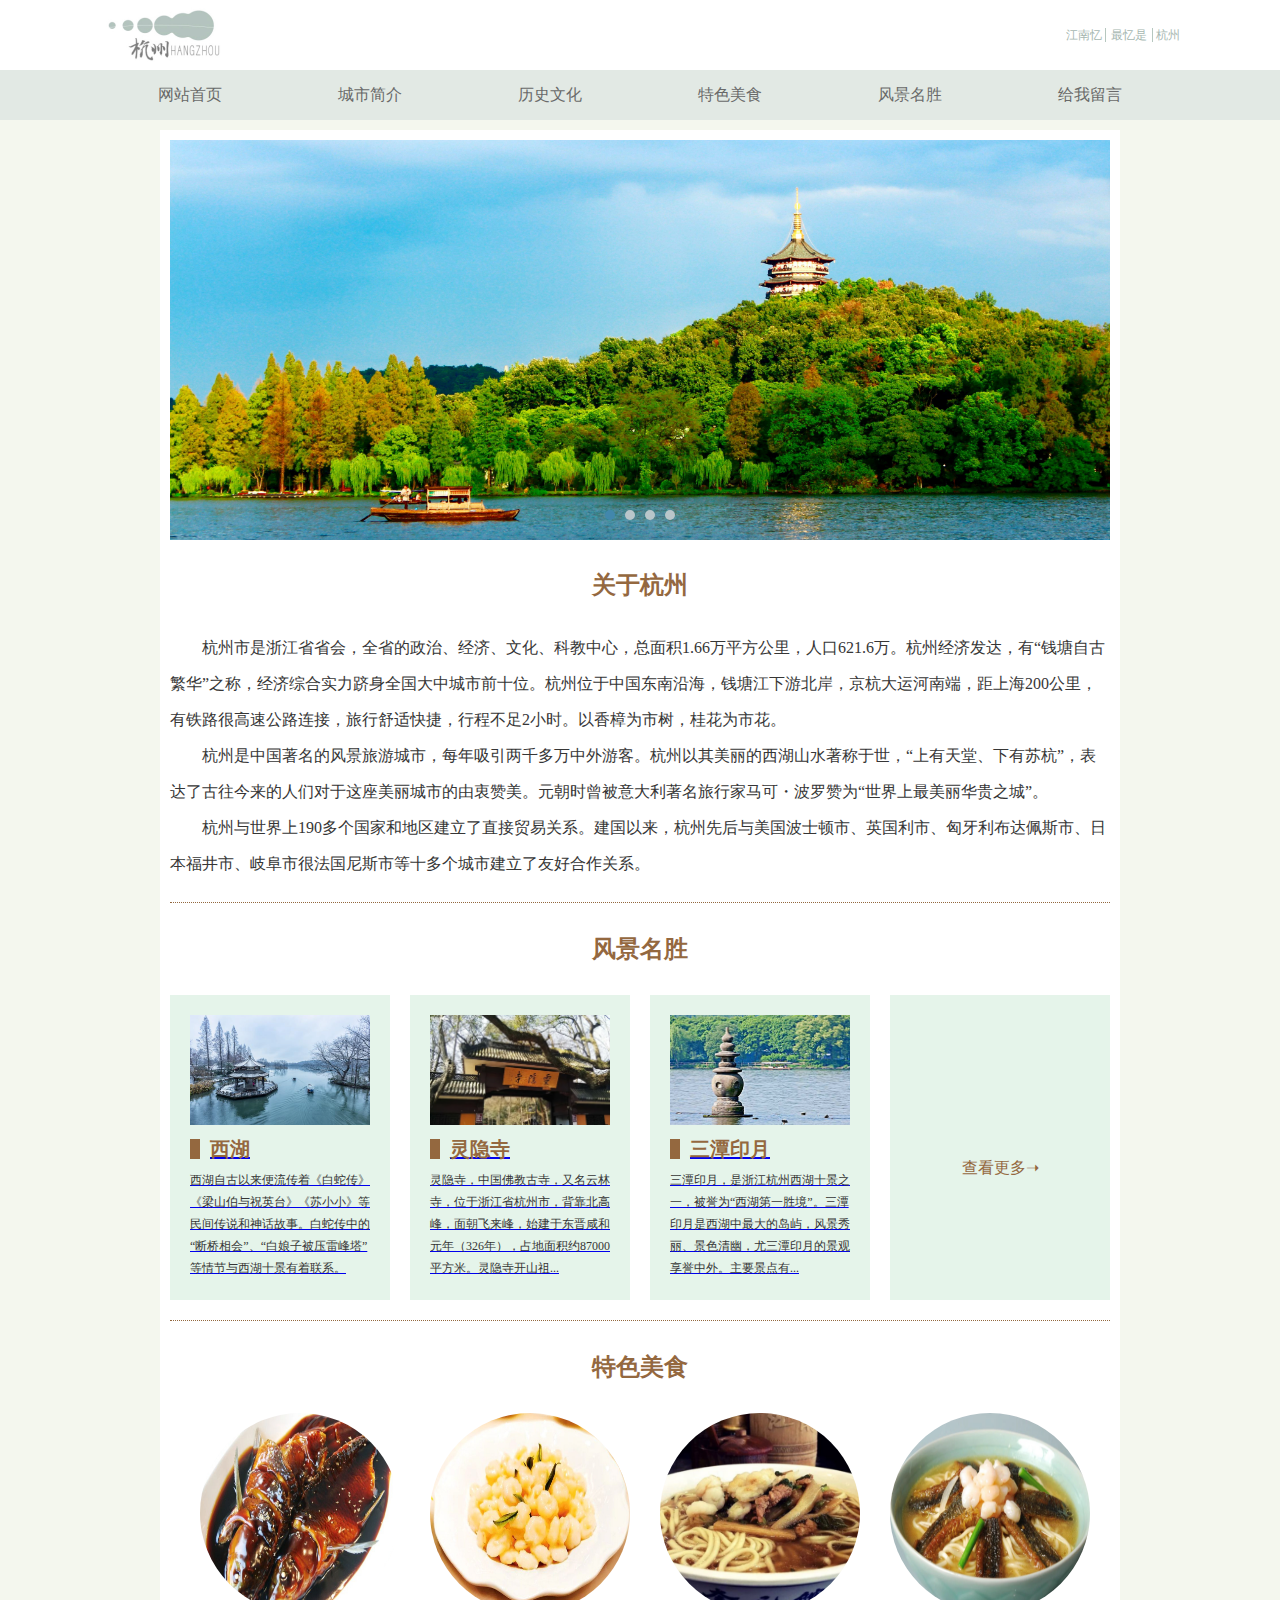
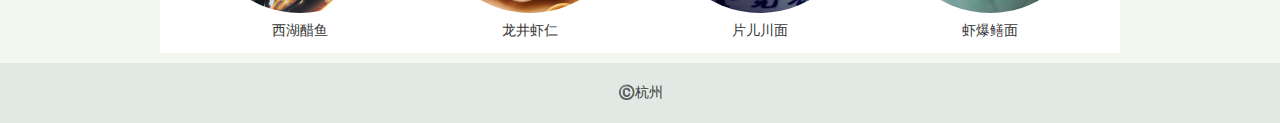
<file: index.html>
<!DOCTYPE html>
<html lang="en">

<head>
    <meta charset="UTF-8">
    <title>欢迎来到杭州 的网页</title>
    <!-- 引入css -->
    <link rel="stylesheet" href="./css/style.css">
    <link rel="stylesheet" href="./css/index.css">
</head>

<body>
    <!-- 头部logo -->
    <header>
        <div id="heard_box">
            <img class="logo" src="./images/logo.jpeg" alt="">
            <div id="heard_right">
                <span>江南忆</span>
                <span>最忆是</span>
                <span>杭州</span>
            </div>
        </div>
    </header>
    <!-- 导航栏 -->
    <nav>
        <ul>
            <li>
                <a href="./index.html">网站首页</a>
            </li>
            <li>
                <a href="./city.html">城市简介</a>
            </li>
            <li>
                <a href="./history.html">历史文化</a>
            </li>
            <li>
                <a href="./food.html">特色美食</a>
            </li>
            <li>
                <a href="#">风景名胜</a>
            </li>
            <li>
                <a href="#">给我留言</a>
            </li>
        </ul>
    </nav>
    <!-- 中间内容区域 -->
    <main>
        <!-- 轮播图模块 -->
        <div id="lunbotu">
            <div id="banner">
                <ul class="img-list">
                    <li><img src="./images/banner.png" alt=""></li>
                    <li><img src="./images/banner1.png" alt=""></li>

                    <li><img src="./images/banner2.png" alt=""></li>

                    <li><img src="./images/banner3.png" alt=""></li>
                </ul>
                <div class="arrow">
                    <a href="javascript:;" class="prev">
                        < </a>
                            <a href="javascript:;" class="next"> > </a>
                </div>
                <ul class="circle-list">
                    <li class="circle active"></li>
                    <li class="circle"></li>
                    <li class="circle"></li>
                    <li class="circle"></li>
                </ul>
            </div>
        </div>
        <!-- 城市简介 -->
        <div class="city">
            <h1 class="city_h1">关于杭州</h1>
            <p>
                杭州市是浙江省省会，全省的政治、经济、文化、科教中心，总面积1.66万平方公里，人口621.6万。杭州经济发达，有“钱塘自古繁华”之称，经济综合实力跻身全国大中城市前十位。杭州位于中国东南沿海，钱塘江下游北岸，京杭大运河南端，距上海200公里，有铁路很高速公路连接，旅行舒适快捷，行程不足2小时。以香樟为市树，桂花为市花。
            </p>
            <p>
                杭州是中国著名的风景旅游城市，每年吸引两千多万中外游客。杭州以其美丽的西湖山水著称于世，“上有天堂、下有苏杭”，表达了古往今来的人们对于这座美丽城市的由衷赞美。元朝时曾被意大利著名旅行家马可・波罗赞为“世界上最美丽华贵之城”。
            </p>
            <p>
                杭州与世界上190多个国家和地区建立了直接贸易关系。建国以来，杭州先后与美国波士顿市、英国利市、匈牙利布达佩斯市、日本福井市、岐阜市很法国尼斯市等十多个城市建立了友好合作关系。
            </p>
        </div>
        <!-- 杭州美景 -->
        <div id="hz_scene">
            <h1 class="city_h1">风景名胜</h1>
            <ul>
                <li>
                    <a href="./dif1.html">
                        <img src="./images/f1.png" alt="">
                        <h2>
                            西湖
                        </h2>
                        <p>西湖自古以来便流传着《白蛇传》《梁山伯与祝英台》《苏小小》等民间传说和神话故事。白蛇传中的“断桥相会”、“白娘子被压雷峰塔”等情节与西湖十景有着联系。</p>
                    </a>
                </li>
                <li>
                    <a href="./dif2.html">
                        <img src="./images/f2.png" alt="">
                        <h2>
                            灵隐寺
                        </h2>
                        <p>
                            灵隐寺，中国佛教古寺，又名云林寺，位于浙江省杭州市，背靠北高峰，面朝飞来峰，始建于东晋咸和元年（326年），占地面积约87000平方米。灵隐寺开山祖...
                        </p>
                    </a>
                </li>
                <li>
                    <a href="./dif3.html">
                        <img src="./images/f3.png" alt="">

                        <h2>三潭印月</h2>
                        <p>
                            三潭印月，是浙江杭州西湖十景之一，被誉为“西湖第一胜境”。三潭印月是西湖中最大的岛屿，风景秀丽、景色清幽，尤三潭印月的景观享誉中外。主要景点有...
                        </p>
                    </a>
                </li>
                <li class="more">
                    <a href="./dif4.html">
                        <span><a href="#">查看更多➝</a></span></a>
                </li>
            </ul>
        </div>
        <!-- 杭州美食 -->
        <div id="hz_food">
            <h1 class="city_h1">特色美食</h1>
            <ul>
                <li>
                    <img src="./images/food1.png" alt="">
                    <p>
                        西湖醋鱼
                    </p>
                </li>
                <li>
                    <img src="./images/food2.png" alt="">
                    <p>
                        龙井虾仁
                    </p>
                </li>
                <li>
                    <img src="./images/food3.png" alt="">
                    <p>
                        片儿川面
                    </p>
                </li>
                <li>
                    <img src="./images/food4.png" alt="">
                    <p>
                        虾爆鳝面
                    </p>
                </li>
            </ul>
        </div>
    </main>
    <footer>
        <p>
            ©️杭州
        </p>
    </footer>
</body>

</html>
<script src="./js/index.js"></script>
</file>
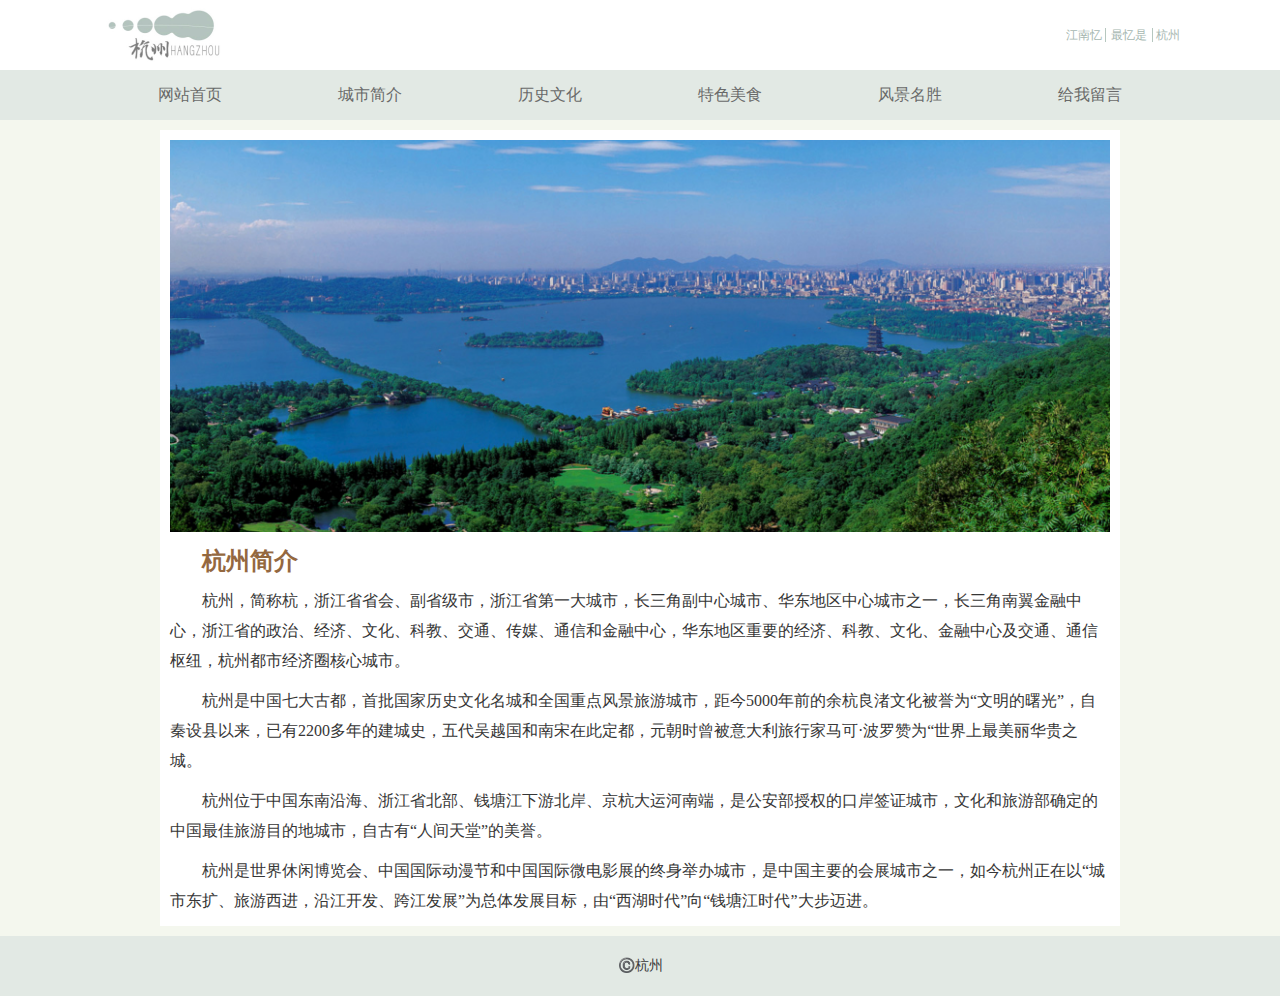
<file: city.html>
<!DOCTYPE html>
<html lang="en">

<head>
    <meta charset="UTF-8">
    <title>杭州</title>
    <!-- 引入css -->
    <link rel="stylesheet" href="./css/style.css">
    <link rel="stylesheet" href="./css/city.css">
</head>

<body>
    <!-- 头部logo -->
    <header>
        <div id="heard_box">
            <img class="logo" src="./images/logo.jpeg" alt="">
            <div id="heard_right">
                <span>江南忆</span>
                <span>最忆是</span>
                <span>杭州</span>
            </div>
        </div>
    </header>
    <!-- 导航栏 -->
    <nav>
        <ul>
            <li>
                <a href="./index.html">网站首页</a>
            </li>
            <li>
                <a href="./city.html">城市简介</a>
            </li>
            <li>
                <a href="./history.html">历史文化</a>
            </li>
            <li>
                <a href="./food.html">特色美食</a>
            </li>
            <li>
                <a href="#">风景名胜</a>
            </li>
            <li>
                <a href="#">给我留言</a>
            </li>
        </ul>
    </nav>

    <!-- 中间内容区域 -->
    <main>
        <div id="banner">
            <img src="./images/banner4.png" alt="">

        </div>
        <!-- 杭州简介 -->
        <div class="city">
            <h1 class="city_h1">杭州简介</h1>
            <p>
                杭州，简称杭，浙江省省会、副省级市，浙江省第一大城市，长三角副中心城市、华东地区中心城市之一，长三角南翼金融中心，浙江省的政治、经济、文化、科教、交通、传媒、通信和金融中心，华东地区重要的经济、科教、文化、金融中心及交通、通信枢纽，杭州都市经济圈核心城市。
            </p>
            <p>
                杭州是中国七大古都，首批国家历史文化名城和全国重点风景旅游城市，距今5000年前的余杭良渚文化被誉为“文明的曙光”，自秦设县以来，已有2200多年的建城史，五代吴越国和南宋在此定都，元朝时曾被意大利旅行家马可·波罗赞为“世界上最美丽华贵之城。
            </p>
            <p>
                杭州位于中国东南沿海、浙江省北部、钱塘江下游北岸、京杭大运河南端，是公安部授权的口岸签证城市，文化和旅游部确定的中国最佳旅游目的地城市，自古有“人间天堂”的美誉。
            </p>
            <p>
                杭州是世界休闲博览会、中国国际动漫节和中国国际微电影展的终身举办城市，是中国主要的会展城市之一，如今杭州正在以“城市东扩、旅游西进，沿江开发、跨江发展”为总体发展目标，由“西湖时代”向“钱塘江时代”大步迈进。
            </p>
        </div>
    </main>
    <footer>
        <p>
            ©️杭州
        </p>
    </footer>
</body>

</html>
<script src="./js/index.js"></script>
</file>
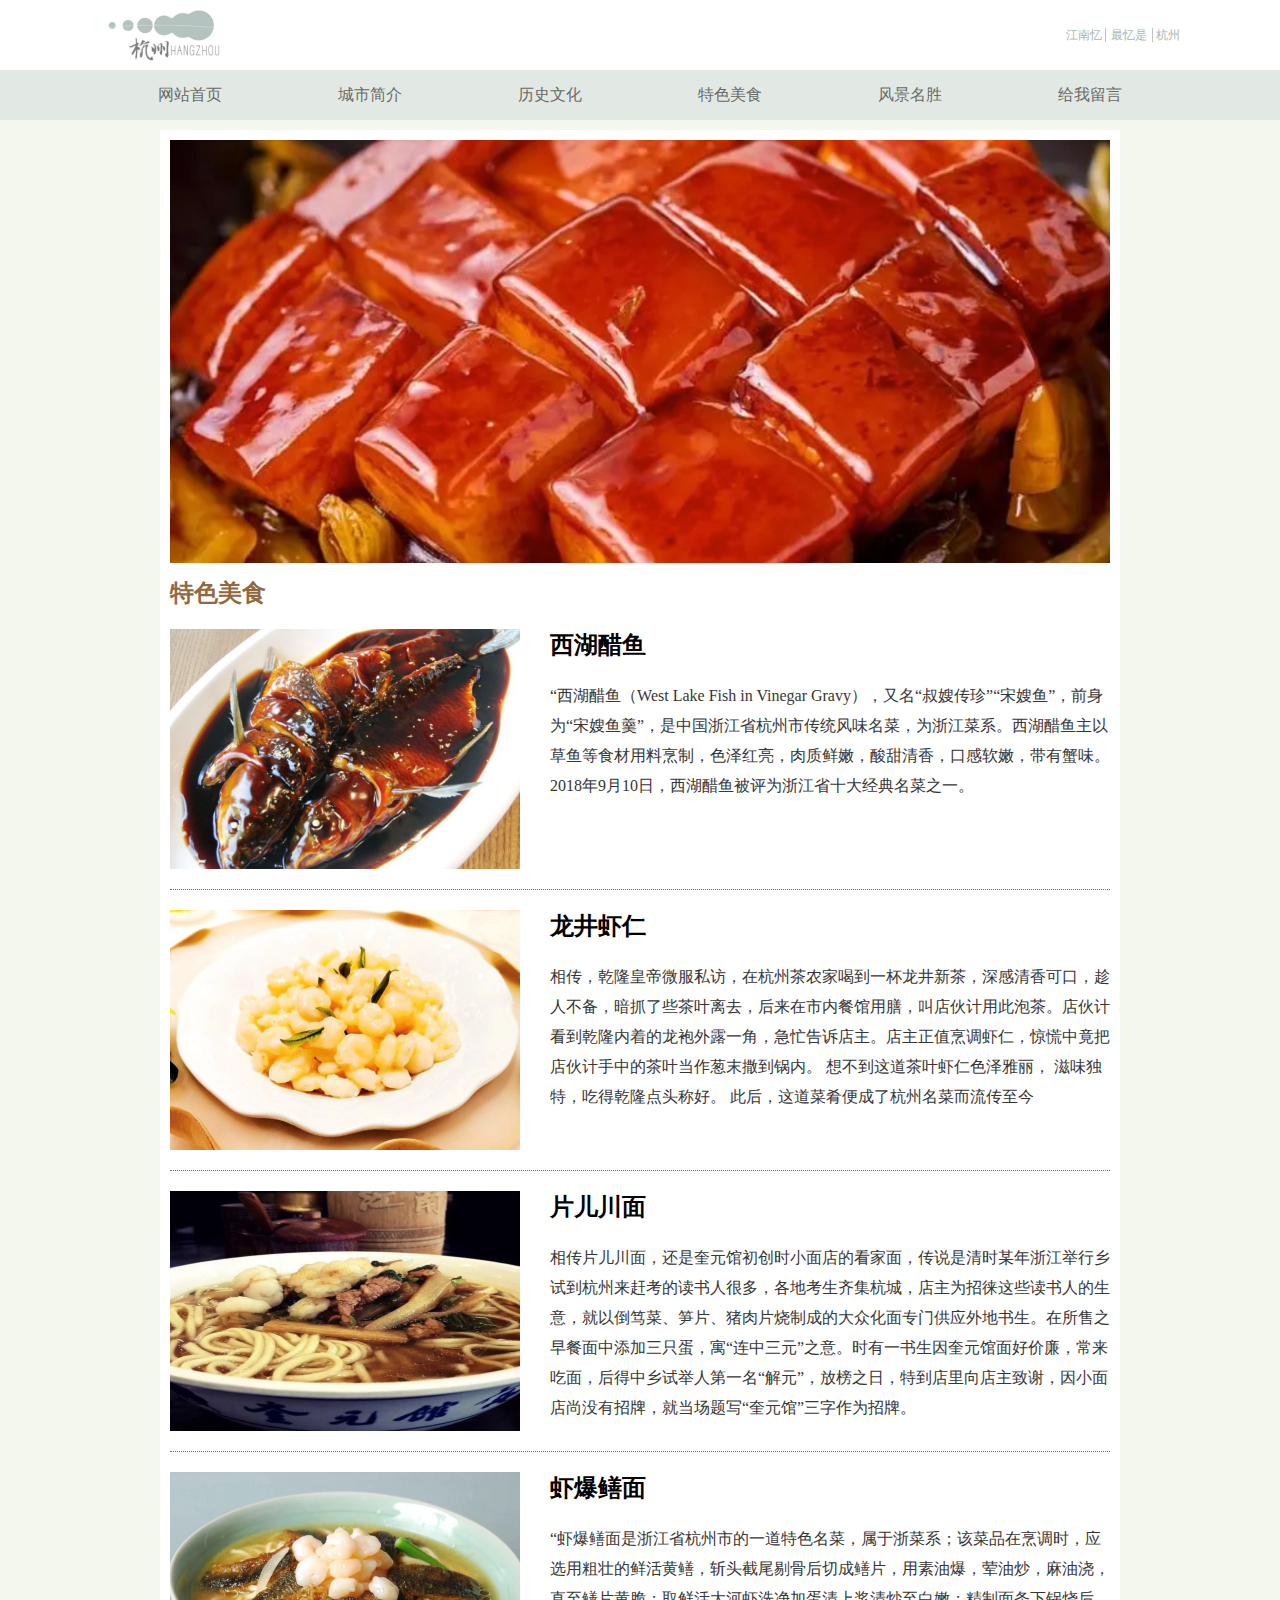
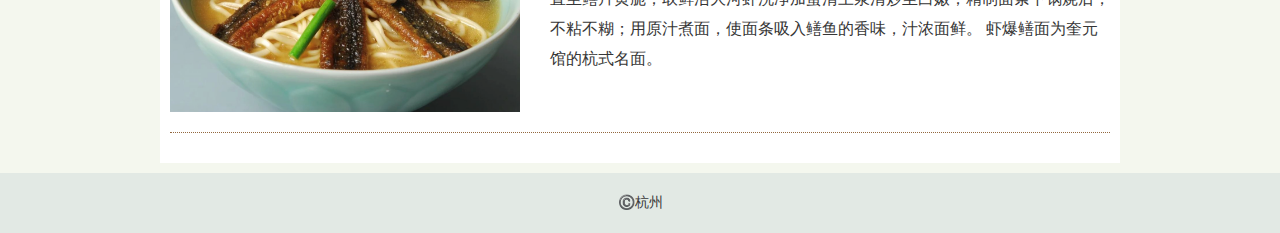
<file: food.html>
<!DOCTYPE html>
<html lang="en">

<head>
    <meta charset="UTF-8">
    <title>杭州</title>
    <!-- 引入css -->
    <link rel="stylesheet" href="./css/style.css">
    <link rel="stylesheet" href="./css/food.css">

</head>

<body>
    <!-- 头部logo -->
    <header>
        <div id="heard_box">
            <img class="logo" src="./images/logo.jpeg" alt="">
            <div id="heard_right">
                <span>江南忆</span>
                <span>最忆是</span>
                <span>杭州</span>
            </div>
        </div>
    </header>
    <!-- 导航栏 -->
    <nav>
        <ul>
            <li>
                <a href="./index.html">网站首页</a>
            </li>
            <li>
                <a href="./city.html">城市简介</a>
            </li>
            <li>
                <a href="./history.html">历史文化</a>
            </li>
            <li>
                <a href="./food.html">特色美食</a>
            </li>
            <li>
                <a href="#">风景名胜</a>
            </li>
            <li>
                <a href="#">给我留言</a>
            </li>
        </ul>
    </nav>

    <!-- 中间内容区域 -->
    <main>
        <div id="banner">
            <img src="./images/banner6.png" alt="">
        </div>
        <!-- 杭州简介 -->
        <div class="city">
            <h1 class="city_h1">特色美食</h1>
            <ul>
                <li>
                    <img src="./images/food1.png" alt="">
                    <div id="food_title">
                        <h3>西湖醋鱼</h3>
                        <p>
                            “西湖醋鱼（West Lake Fish in Vinegar
                            Gravy），又名“叔嫂传珍”“宋嫂鱼”，前身为“宋嫂鱼羹”，是中国浙江省杭州市传统风味名菜，为浙江菜系。西湖醋鱼主以草鱼等食材用料烹制，色泽红亮，肉质鲜嫩，酸甜清香，口感软嫩，带有蟹味。2018年9月10日，西湖醋鱼被评为浙江省十大经典名菜之一。
                        </p>
                    </div>
                </li>
                <li>
                    <img src="./images/food2.png" alt="">
                    <div id="food_title">
                        <h3>龙井虾仁</h3>
                        <p>
                            相传，乾隆皇帝微服私访，在杭州茶农家喝到一杯龙井新茶，深感清香可口，趁人不备，暗抓了些茶叶离去，后来在市内餐馆用膳，叫店伙计用此泡茶。店伙计看到乾隆内着的龙袍外露一角，急忙告诉店主。店主正值烹调虾仁，惊慌中竟把店伙计手中的茶叶当作葱末撒到锅内。
                            想不到这道茶叶虾仁色泽雅丽， 滋味独特，吃得乾隆点头称好。
                            此后，这道菜肴便成了杭州名菜而流传至今
                        </p>
                    </div>
                </li>
                <li>
                    <img src="./images/food3.png" alt="">
                    <div id="food_title">
                        <h3>片儿川面</h3>
                        <p>
                            相传片儿川面，还是奎元馆初创时小面店的看家面，传说是清时某年浙江举行乡试到杭州来赶考的读书人很多，各地考生齐集杭城，店主为招徕这些读书人的生意，就以倒笃菜、笋片、猪肉片烧制成的大众化面专门供应外地书生。在所售之早餐面中添加三只蛋，寓“连中三元”之意。时有一书生因奎元馆面好价廉，常来吃面，后得中乡试举人第一名“解元”，放榜之日，特到店里向店主致谢，因小面店尚没有招牌，就当场题写“奎元馆”三字作为招牌。

                        </p>
                    </div>
                </li>
                <li>
                    <img src="./images/food4.png" alt="">
                    <div id="food_title">
                        <h3>
                            虾爆鳝面
                        </h3>
                        <p>
                            “虾爆鳝面是浙江省杭州市的一道特色名菜，属于浙菜系；该菜品在烹调时，应选用粗壮的鲜活黄鳝，斩头截尾剔骨后切成鳝片，用素油爆，荤油炒，麻油浇，直至鳝片黄脆；取鲜活大河虾洗净加蛋清上浆清炒至白嫩；精制面条下锅烧后，不粘不糊；用原汁煮面，使面条吸入鳝鱼的香味，汁浓面鲜。
                            虾爆鳝面为奎元馆的杭式名面。
                        </p>
                    </div>
                </li>
            </ul>
        </div>
    </main>
    <footer>
        <p>
            ©️杭州
        </p>
    </footer>
</body>

</html>
<script src="./js/index.js"></script>
</file>
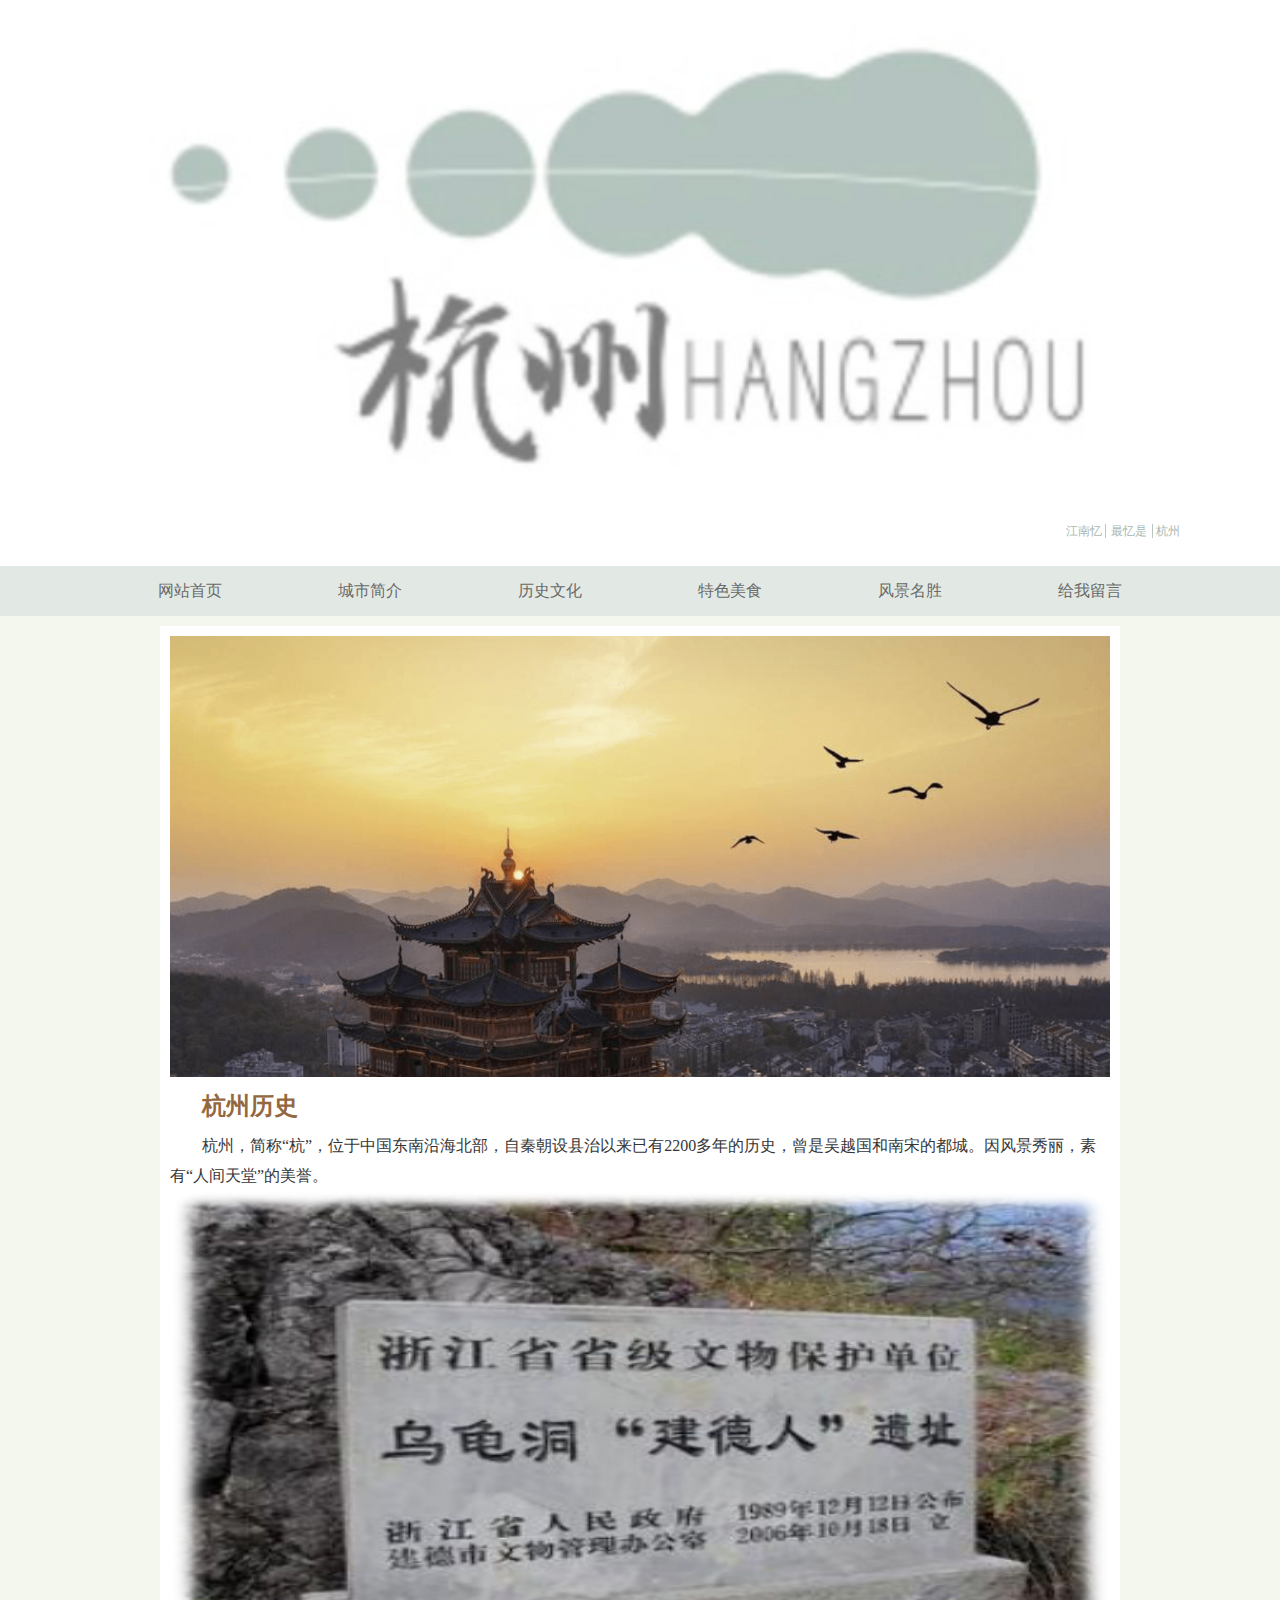
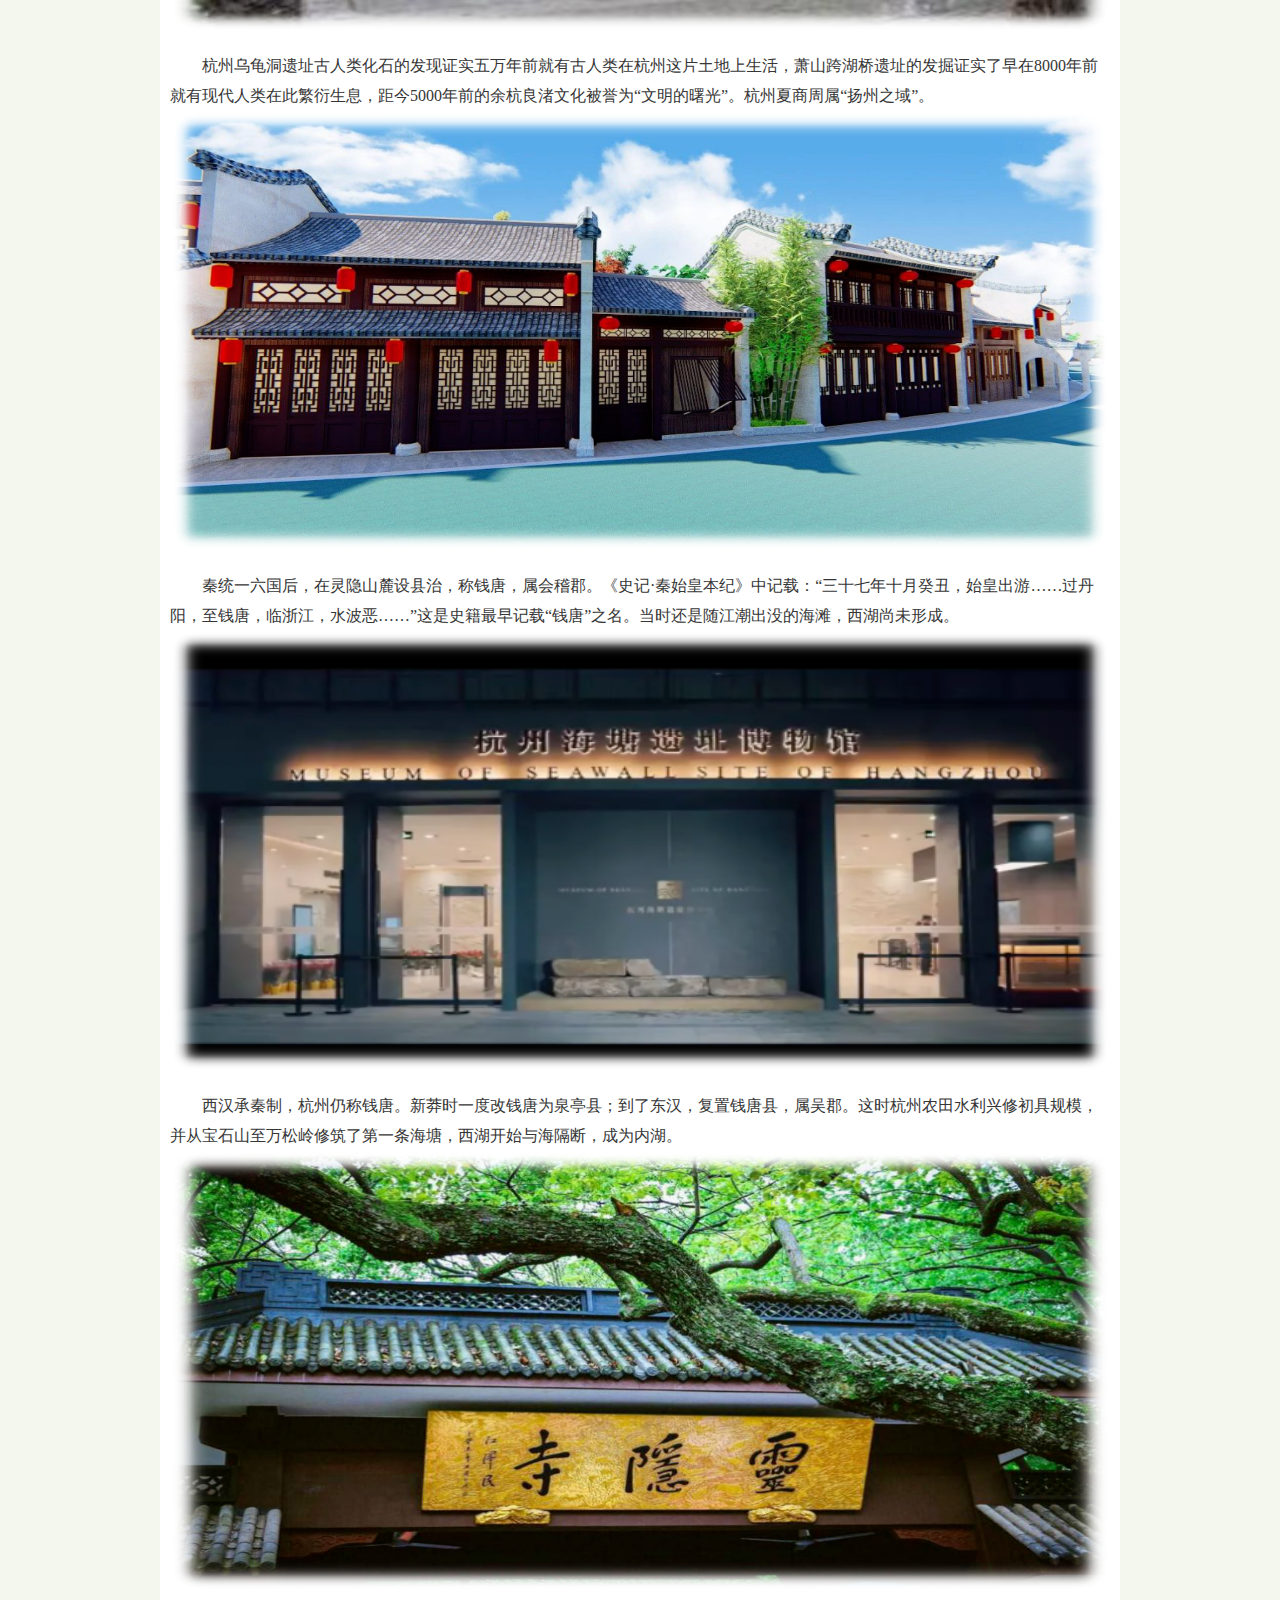
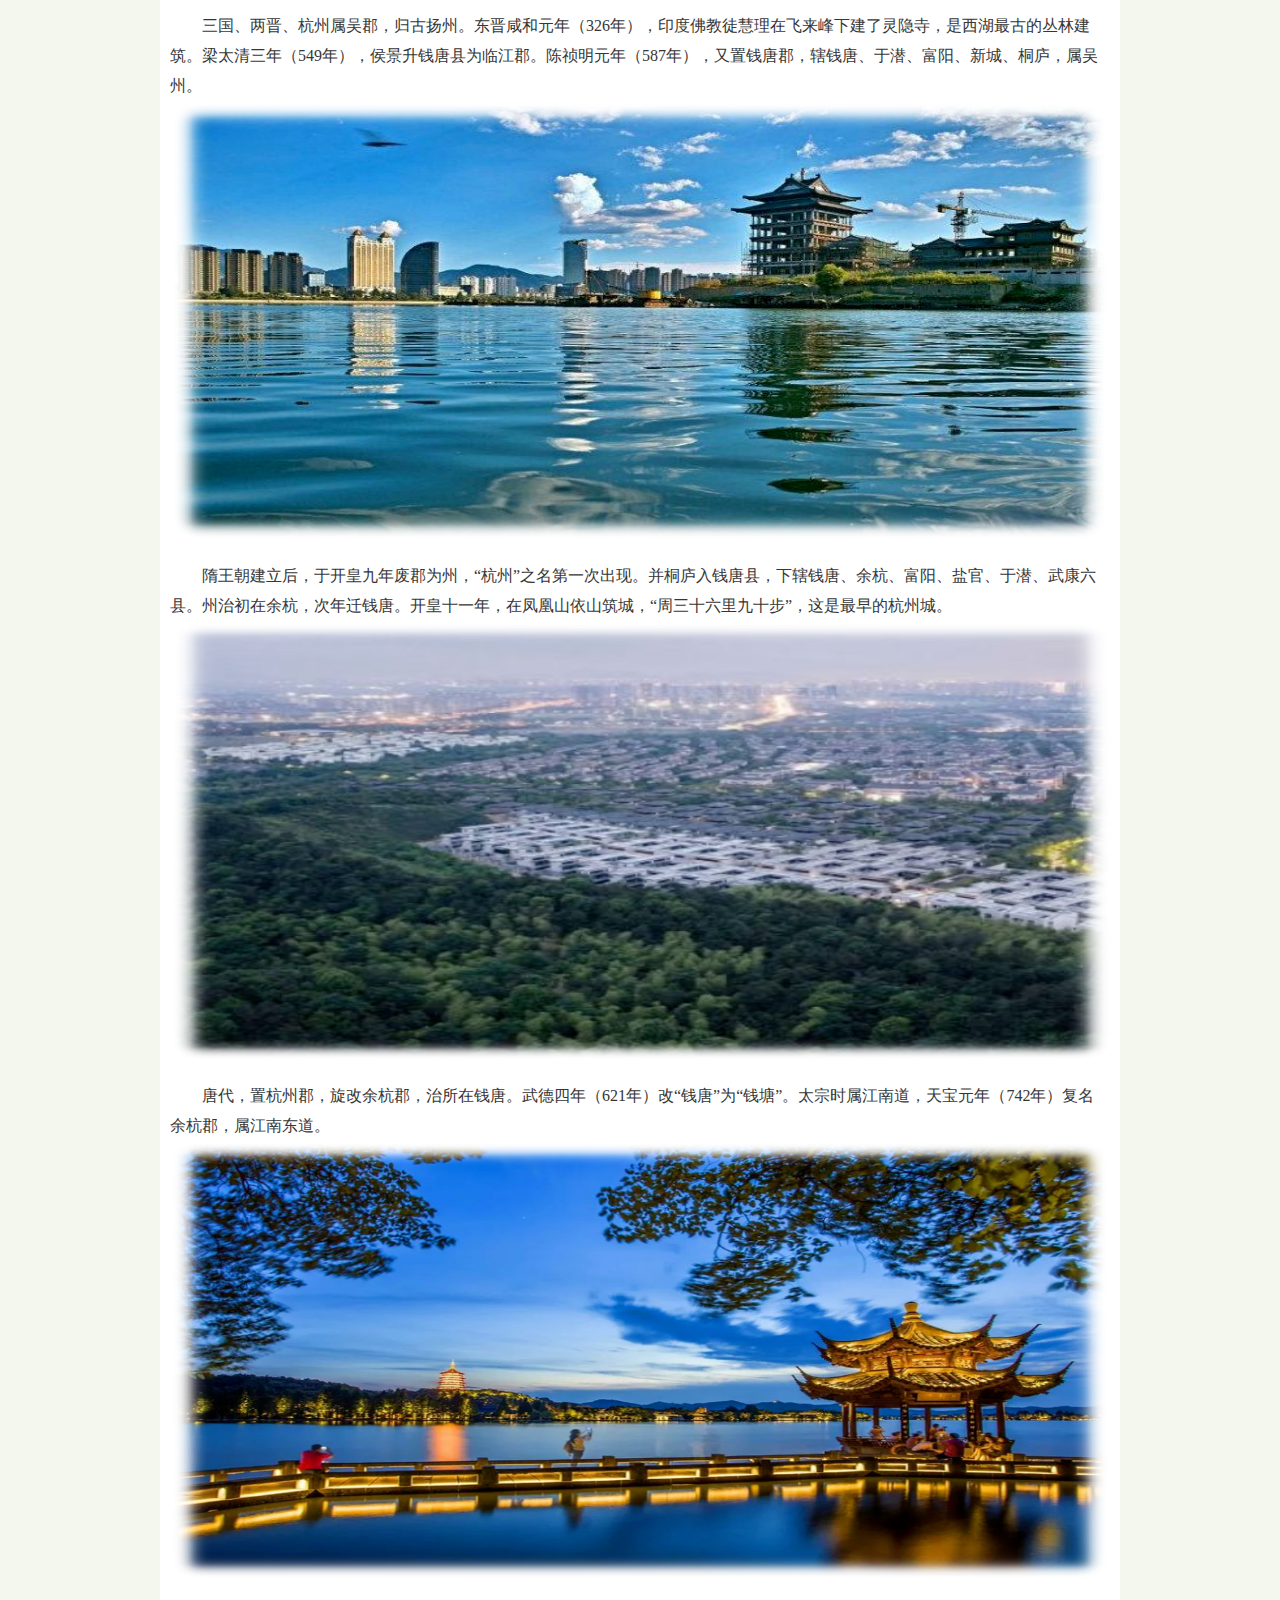
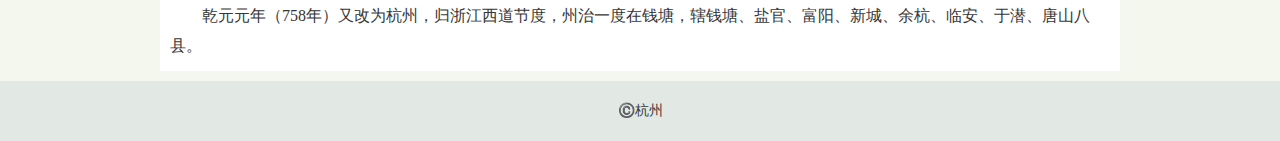
<file: history.html>
<!DOCTYPE html>
<html lang="en">

<head>
    <meta charset="UTF-8">
    <title>杭州</title>
    <!-- 引入css -->
    <link rel="stylesheet" href="./css/style.css">
    <link rel="stylesheet" href="./css/history.css">

    <style>
        /* 动画效果 */
        @keyframes fadeIn {
            0% {
                opacity: 0;
                transform: scale(0.8);
            }
            100% {
                opacity: 1;
                transform: scale(1);
            }
        }

        .animated-img {
            width: 100%;
            height: auto;
            animation: fadeIn 1.5s ease-out;
        }
    </style>
</head>

<body>
    <!-- 头部logo -->
    <header>
        <div id="heard_box">
            <img class="logo animated-img" src="./images/logo.jpeg" alt="">
            <div id="heard_right">
                <span>江南忆</span>
                <span>最忆是</span>
                <span>杭州</span>
            </div>
        </div>
    </header>
    <!-- 导航栏 -->
    <nav>
        <ul>
            <li>
                <a href="./index.html">网站首页</a>
            </li>
            <li>
                <a href="./city.html">城市简介</a>
            </li>
            <li>
                <a href="./history.html">历史文化</a>
            </li>
            <li>
                <a href="./food.html">特色美食</a>
            </li>
            <li>
                <a href="./scenery.html">风景名胜</a>
            </li>
            <li>
                <a href="./message.html">给我留言</a>
            </li>
        </ul>
    </nav>

    <!-- 中间内容区域 -->
    <main>
        <div id="banner">
            <img class="animated-img" src="./images/banner5.png" alt="">
        </div>
        <!-- 杭州简介 -->
        <div class="city">
            <h1 class="city_h1">杭州历史</h1>
            <p>
                杭州，简称“杭”，位于中国东南沿海北部，自秦朝设县治以来已有2200多年的历史，曾是吴越国和南宋的都城。因风景秀丽，素有“人间天堂”的美誉。
            </p>
            <img class="animated-img" src="./images/ho.png" alt="">
            <p>
                杭州乌龟洞遗址古人类化石的发现证实五万年前就有古人类在杭州这片土地上生活，萧山跨湖桥遗址的发掘证实了早在8000年前就有现代人类在此繁衍生息，距今5000年前的余杭良渚文化被誉为“文明的曙光”。杭州夏商周属“扬州之域”。
            </p>
            <img class="animated-img" src="./images/ho2.png" alt="">
            <p>
                秦统一六国后，在灵隐山麓设县治，称钱唐，属会稽郡。《史记·秦始皇本纪》中记载：“三十七年十月癸丑，始皇出游……过丹阳，至钱唐，临浙江，水波恶……”这是史籍最早记载“钱唐”之名。当时还是随江潮出没的海滩，西湖尚未形成。
            </p>
            <img class="animated-img" src="./images/ho3.png" alt="">
            <p>
                西汉承秦制，杭州仍称钱唐。新莽时一度改钱唐为泉亭县；到了东汉，复置钱唐县，属吴郡。这时杭州农田水利兴修初具规模，并从宝石山至万松岭修筑了第一条海塘，西湖开始与海隔断，成为内湖。
            </p>
            <img class="animated-img" src="./images/ho4.png" alt="">
            <p>
                三国、两晋、杭州属吴郡，归古扬州。东晋咸和元年（326年），印度佛教徒慧理在飞来峰下建了灵隐寺，是西湖最古的丛林建筑。梁太清三年（549年），侯景升钱唐县为临江郡。陈祯明元年（587年），又置钱唐郡，辖钱唐、于潜、富阳、新城、桐庐，属吴州。
            </p>
            <img class="animated-img" src="./images/ho5.png" alt="">
            <p>
                隋王朝建立后，于开皇九年废郡为州，“杭州”之名第一次出现。并桐庐入钱唐县，下辖钱唐、余杭、富阳、盐官、于潜、武康六县。州治初在余杭，次年迁钱唐。开皇十一年，在凤凰山依山筑城，“周三十六里九十步”，这是最早的杭州城。
            </p>
            <img class="animated-img" src="./images/h06.png" alt="">
            <p>
                唐代，置杭州郡，旋改余杭郡，治所在钱唐。武德四年（621年）改“钱唐”为“钱塘”。太宗时属江南道，天宝元年（742年）复名余杭郡，属江南东道。
            </p>
            <img class="animated-img" src="./images/ho7.png" alt="">
            <p>
                乾元元年（758年）又改为杭州，归浙江西道节度，州治一度在钱塘，辖钱塘、盐官、富阳、新城、余杭、临安、于潜、唐山八县。
            </p>
        </div>
    </main>

    <footer>
        <p>
            ©️杭州
        </p>
    </footer>
</body>

</html>
<script src="./js/index.js"></script>
</file>
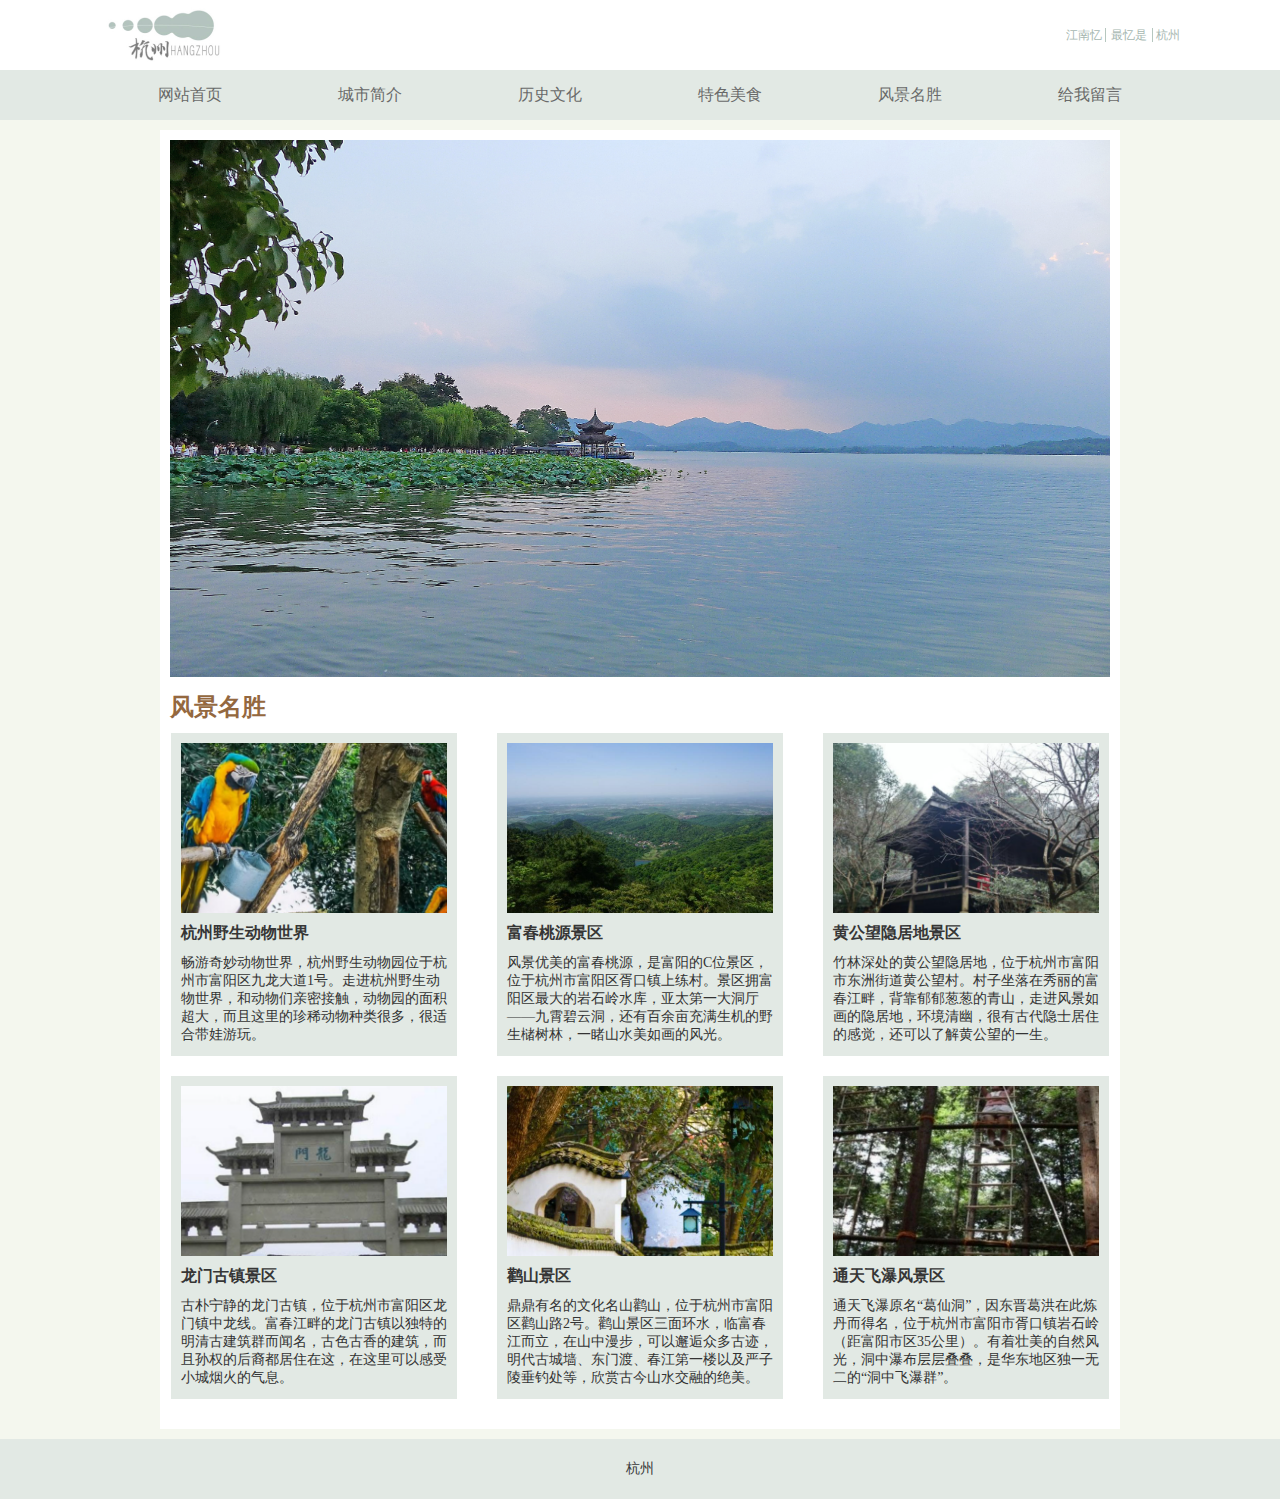
<file: scenery.html>
<!DOCTYPE html>
<html lang="en">
<head>
    <meta charset="UTF-8">
    <title>杭州</title>
    <!-- 引入css -->
    <link rel="stylesheet" href="./css/style.css">
    <link rel="stylesheet" href="./css/scenery.css">
    <style>
        /* 添加鼠标移入图片时的缩放动画效果 */
        .scenery_list img {
            transition: transform 0.5s ease; /* 平滑过渡效果 */
            width: 100%; /* 设置图片宽度为100% */
            height: auto; /* 设置图片高度自适应 */
        }
        .scenery_list img:hover {
            transform: scale(1.1); /* 鼠标移入时放大到1.1倍 */
        }
    </style>
</head>
<body>
    <!-- 头部logo -->
    <header>
        <div id="heard_box">
            <img class="logo" src="./images/logo.jpeg" alt="">
            <div id="heard_right">
                <span>江南忆</span>
                <span>最忆是</span>
                <span>杭州</span>
            </div>
        </div>
    </header>
    <!-- 导航栏 -->
    <nav>
        <ul>
            <li><a href="./index.html">网站首页</a></li>
            <li><a href="./city.html">城市简介</a></li>
            <li><a href="./history.html">历史文化</a></li>
            <li><a href="./food.html">特色美食</a></li>
            <li><a href="./scenery.html">风景名胜</a></li>
            <li><a href="./message.html">给我留言</a></li>
        </ul>
    </nav>
    <!-- 中间内容区域 -->
    <main>
        <div id="banner">
            <img src="./images/banner8.jpeg" alt="">
        </div>
        <!-- 杭州简介 -->
        <div class="scenery">
        	<h1 class="scenery_h1">风景名胜</h1>
            <ul class="scenery_list">
                <li>
                    <img src="./images/scenery1.png" alt="">
                    <p>
                        杭州野生动物世界
                    </p>
                    <p>
                        畅游奇妙动物世界，杭州野生动物园位于杭州市富阳区九龙大道1号。走进杭州野生动物世界，和动物们亲密接触，动物园的面积超大，而且这里的珍稀动物种类很多，很适合带娃游玩。
                    </p>
                </li>
                <li>
                    <img src="./images/scenery2.png" alt="">
                    <p>
                        富春桃源景区
                    </p>
                    <p>
                        风景优美的富春桃源，是富阳的C位景区，位于杭州市富阳区胥口镇上练村。景区拥富阳区最大的岩石岭水库，亚太第一大洞厅——九霄碧云洞，还有百余亩充满生机的野生槠树林，一睹山水美如画的风光。
                    </p>
                </li>
                <li>
                    <img src="./images/scenery3.png" alt="">
                    <p>
                        黄公望隐居地景区
                    </p>
                    <p>
                        竹林深处的黄公望隐居地，位于杭州市富阳市东洲街道黄公望村。村子坐落在秀丽的富春江畔，背靠郁郁葱葱的青山，走进风景如画的隐居地，环境清幽，很有古代隐士居住的感觉，还可以了解黄公望的一生。
                    </p>
                </li>
                <li>
                    <img src="./images/scenery4.png" alt="">
                    <p>
                        龙门古镇景区
                    </p>
                    <p>
                        古朴宁静的龙门古镇，位于杭州市富阳区龙门镇中龙线。富春江畔的龙门古镇以独特的明清古建筑群而闻名，古色古香的建筑，而且孙权的后裔都居住在这，在这里可以感受小城烟火的气息。
                    </p>
                </li>
                <li>
                    <img src="./images/scenery5.png" alt="">
                    <p>
                        鹳山景区
                    </p>
                    <p>
                        鼎鼎有名的文化名山鹳山，位于杭州市富阳区鹳山路2号。鹳山景区三面环水，临富春江而立，在山中漫步，可以邂逅众多古迹，明代古城墙、东门渡、春江第一楼以及严子陵垂钓处等，欣赏古今山水交融的绝美。
                    </p>
                </li>
                <li>
                    <img src="./images/scenery6.png" alt="">
                    <p>
                        通天飞瀑风景区
                    </p>
                    <p>
                        通天飞瀑原名“葛仙洞”，因东晋葛洪在此炼丹而得名，位于杭州市富阳市胥口镇岩石岭（距富阳市区35公里）。有着壮美的自然风光，洞中瀑布层层叠叠，是华东地区独一无二的“洞中飞瀑群”。
                    </p>
                </li>
            </ul>
        </div>
    </main>
    <footer>
        <p>️杭州</p>
    </footer>
</body>
</html>
</file>
<file: css/style.css>
/* 清除默认格式 */
* {
    margin: 0px;
    padding: 0px;
    list-style: none;
}
html{
    background-color: #F4F7EE;
}
/* 头部logo */
header {
    padding: 5px 0px;
    background-color: #FFFFFF;
}

.logo {
    float: left;
    height: 60px;
}

#heard_box {
    width: 1080px;
    margin: 0 auto;
    text-align: right;
}

#heard_right {
    font-size: 12px;
    color: #A6B7B1;
    line-height: 60px;
}

#heard_right span:nth-child(2) {
    padding: 0px 5px;
    border-left: 1px solid #B6C7BF;
    border-right: 1px solid #B6C7BF;
}

/* 导航栏 */
nav {
    width: 100%;
    background-color: #E2E9E4;
}

nav ul {
    width: 1080px;
    margin: 0 auto;
    height: 50px;
}

nav ul li {
    float: left;
    width: 180px;
    text-align: center;
}

nav ul li a {
    line-height: 50px;
    color: #696969;
    text-decoration: none;
}

nav ul li a:hover{
    color: #799A83;
}
/* 中间内容区域 */
main{
    width: 940px;
    padding: 10px;
    margin: 0 auto;
    margin-top: 10px;
    background-color: #FFFFFF;
}
h1{
    font-size: 24px;
    color: #94683f;
    text-align: center;
}
p{
    color: #363636;
}
h2{
    color: #94683f;
    text-align: left;
    font-size: 20px;
    border-left: 10px solid #94683f;
    padding-left: 10px;
    line-height: 20px;
    margin: 10px 0px;
}
footer{
    background-color: #E2E9E4;
    color: #696969;
    line-height: 60px;
    margin-top: 10px;
    text-align: center;
    font-size: 14px;
}
</file>
<file: css/index.css>
#lunbotu {
    width: 940px;
    height: 400px;
    margin-bottom: 30px;
}

#banner {
    position: absolute;
    width: 940px;
    height: 400px;
    overflow: hidden;
}

#banner:hover .arrow a {
    display: block;
}

.img-list {
    width: 400%;
    height: 100%;
    display: flex;
    position: relative;
    left: 0;
    transition: 0.5s ease;
}

.img-list li {
    width: 100%;
}

.img-list img {
    width: 100%;
    height: 100%;
    cursor: pointer;
}

.arrow {
    display: flex;
    width: 100%;
    position: absolute;
    top: 50%;
    transform: translate(0, -50%);
    justify-content: space-between;
}

.arrow a {
    display: none;
    width: 40px;
    height: 70px;
    background-color: rgba(0, 0, 0, 0.7);
    color: white;
    user-select: none;
    font-size: 30px;
    text-align: center;
    line-height: 70px;
    text-decoration: none;
}

.circle-list {
    display: flex;
    position: absolute;
    bottom: 20px;
    left: 50%;
    transform: translate(-50%, 0);
    z-index: 8;
}

.circle-list>.circle {
    margin: 0 5px;
    width: 10px;
    height: 10px;
    background-color: #b9c6ca;
    border-radius: 50%;
}

.circle-list>.circle.active {
    background-color: #4287ac;
}

.city {
    line-height: 30px;
    padding-bottom: 20px;
    border-bottom: 1px dotted #94683f;
}

.city_h1 {
    margin: 30px 0px;
}

.city p {
    text-indent: 32px;
    line-height: 36px;
}

#hz_scene {
    padding-bottom: 20px;
    border-bottom: 1px dotted #94683f;

}

#hz_scene ul {
    height: 300px;
    height: 305px;
}

#hz_scene ul li {
    float: left;
    width: 220px;
    height: 305px;
    background-color: #e5f4ea;
    box-sizing: border-box;
    padding: 20px;
    margin-left: 20px;
}

#hz_scene ul li:first-child {
    margin-left: 0px;
}

#hz_scene ul li img {
    width: 100%;
    height: 110px;
}

#hz_scene ul li p {
    font-size: 12px;
    line-height: 22px;
}

.more {
    line-height: 305px;
    text-align: center;
}

.more a {
    text-decoration: none;
    color: #94683f;
}

.more a:hover {
    text-decoration: underline;
}
#hz_food ul{
    height: 230px;
}
#hz_food ul li{
    float: left;
    margin-left: 30px;
}
#hz_food ul li img{ 
  width: 200px;
  height: 200px;
  border-radius: 100px;
}
#hz_food ul li p{
    font-size: 14px;
    text-align: center;
    margin-top: 5px;
}
</file>
<file: css/city.css>
#banner{
    width: 940px;
    margin-bottom: 30px;
    margin: 0 auto;
}#banner img{
    width: 940px;
}
.city_h1{
    text-align: left;margin-top: 10px;
    margin-bottom: 10px;
}
.city{
    text-indent: 2rem;
    line-height: 30px;
}
.city p{
   margin-top: 10px;
}
</file>
<file: css/food.css>
#banner{
    width: 940px;
    margin-bottom: 30px;
    margin: 0 auto;
}#banner img{
    width: 940px;
}
.city_h1{
    text-align: left;margin-top: 10px;
    margin-bottom: 10px;
}
.city ul li{
   height: 240px;
   margin-bottom: 20px;
   border-bottom: 1px dotted #94683f;
   padding-bottom: 20px;

}
.city img{
    height: 240px;
    width: 350px;
    float: left;
    margin-right: 30px;
}
#food_title { 
}
#food_title h3{ 
    font-size: 24px;
    margin: 20px 0px;
}
#food_title p{ 
   line-height: 30px;
}
</file>
<file: css/history.css>
#banner{
    width: 940px;
    margin-bottom: 30px;
    margin: 0 auto;
}#banner img{
    width: 940px;
}
.city_h1{
    text-align: left;margin-top: 10px;
    margin-bottom: 10px;
}
.city{
    text-indent: 2rem;
    line-height: 30px;
    text-align: center;
}
.city p{
   margin-top: 10px;
   text-align: left;
}
.city img{
   height: 440px;
 }
</file>
<file: css/scenery.css>
#banner {
    width: 940px;
    margin-bottom: 30px;
    margin: 0 auto;
}

#banner img {
    width: 940px;
}

.scenery_h1 {
    text-align: left;
    margin-top: 10px;
    margin-bottom: 10px;
    margin-bottom: 10px;
}


.scenery_list {
    text-align: center;
    font-size: 0px;
}

.scenery_list li {
    width: 286px;
    display: inline-block;
    margin: 0px 20px;
    background-color: #E2E9E4;
    box-sizing: border-box;
    padding: 10px;
    height: 323px;
    overflow: hidden;
    margin-bottom: 20px;
}

.scenery_list li:nth-child(3n-2) {
    margin-left: 0px;
}

.scenery_list li:nth-child(3n) {
    margin-right: 0px;
}

.scenery_list li p:nth-child(2) {
    font-size: 16px;
    text-align: left;
    font-weight: bolder;
    margin-top: 10px;
}

.scenery_list li p:nth-child(3) {
    font-size: 14px;
    text-align: left;
    color: #333;
    margin-top: 10px;
}

.scenery_list li img {
    width: 100%;
    height: 170px;
}
</file>
